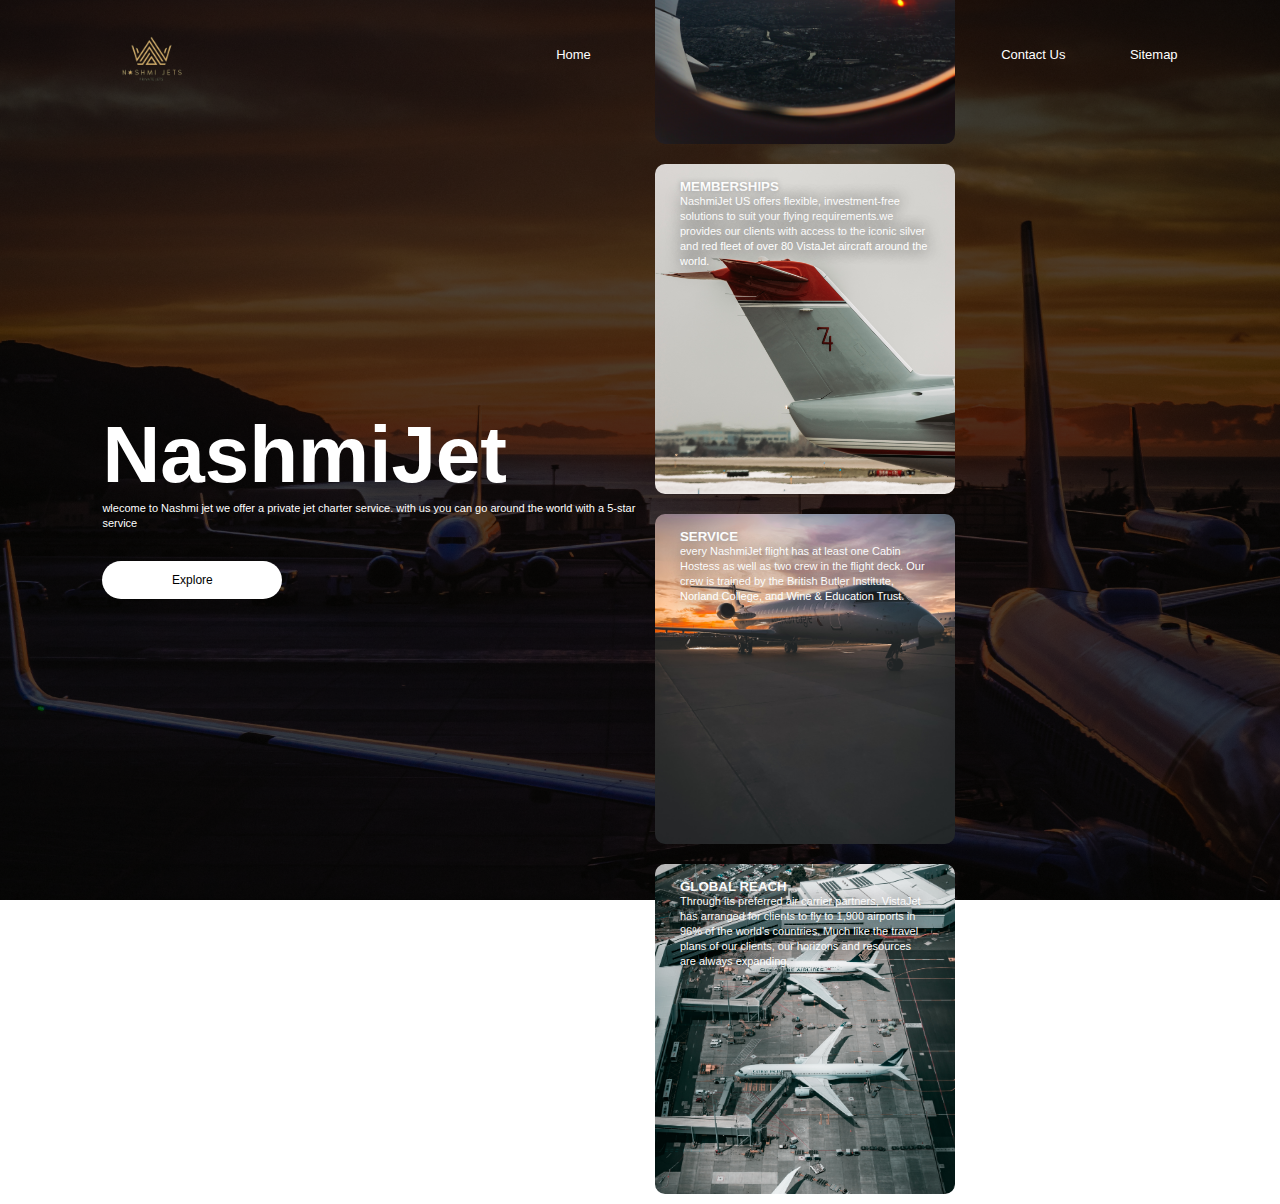
<file: home page/about-us.html>
<html>
    <head>
        <meta name="viewport" content="width=device-width,initial-scale=1.0">
    <title>NashmiJet|ContactUs</title>
    <link rel="stylesheet" href="about-us.css">
    <link rel="icon" href ="imeges/favicon.ico" type ="image/x-icon">
    

    </head>

    <body>
        <div class="container">
<div class="navbar">
    <img src="imeges/output-onlinepngtools.png" class="logo">
    <nav>
        <ul>
            <li><a href="home.html">Home </a></li>
            <li><a href="at2.html">Services </a></li>
             <li><a href="about-us.html">About Us</a></li>
             <li><a href="index.html">Reviews</a></li>
             <li><a href="ttt.html">Contact Us</a></li>
             <li><a href="sitmap.jpg">Sitemap</a></li>
            
        </ul>
    </nav>
    
</div>
<div class="row">
    <div class="col">
<h1>NashmiJet</h1>
<p>wlecome to Nashmi jet we offer a private jet charter service.
     with us you can go around the world with a 5-star service</p>
     <button type="button" href="https://www.linkedin.com/">Explore </button>
    </div>
    <div class="col">
<div class="card card1">
    <h5>About NashmiJet</h5>
    <p> Founded in 2023, NashmiJet revolutionized business aviation by pioneering a new way to fly: 
        access to a global fleet without any of the responsibilities of owning an aircraft.

    </p>
</div>
<div class="card card2">
    <h5>MEMBERSHIPS</h5>
    <p> NashmiJet US offers flexible, investment-free solutions to 
        suit your flying requirements.we provides our 
        clients with access to the iconic silver and red fleet of over
         80 VistaJet aircraft around the world.
    </p>
</div><div class="card card3">
    <h5>SERVICE</h5>
    <p>every NashmiJet flight has 
        at least one Cabin Hostess as well as two crew in the flight deck. Our crew is trained 
        by the British Butler Institute, Norland College, and Wine & Education Trust.

        
    </p>
</div><div class="card card4">
    <h5>GLOBAL REACH</h5>
    <p>Through its preferred air carrier partners, VistaJet has arranged for clients to fly to 1,900 
        airports in 96% of the world's countries. Much like the travel plans of our clients,
         our horizons and resources are always expanding.

    </p>
</div>


    </div>
</div>

        </div>










    </body>
</html>
</file>
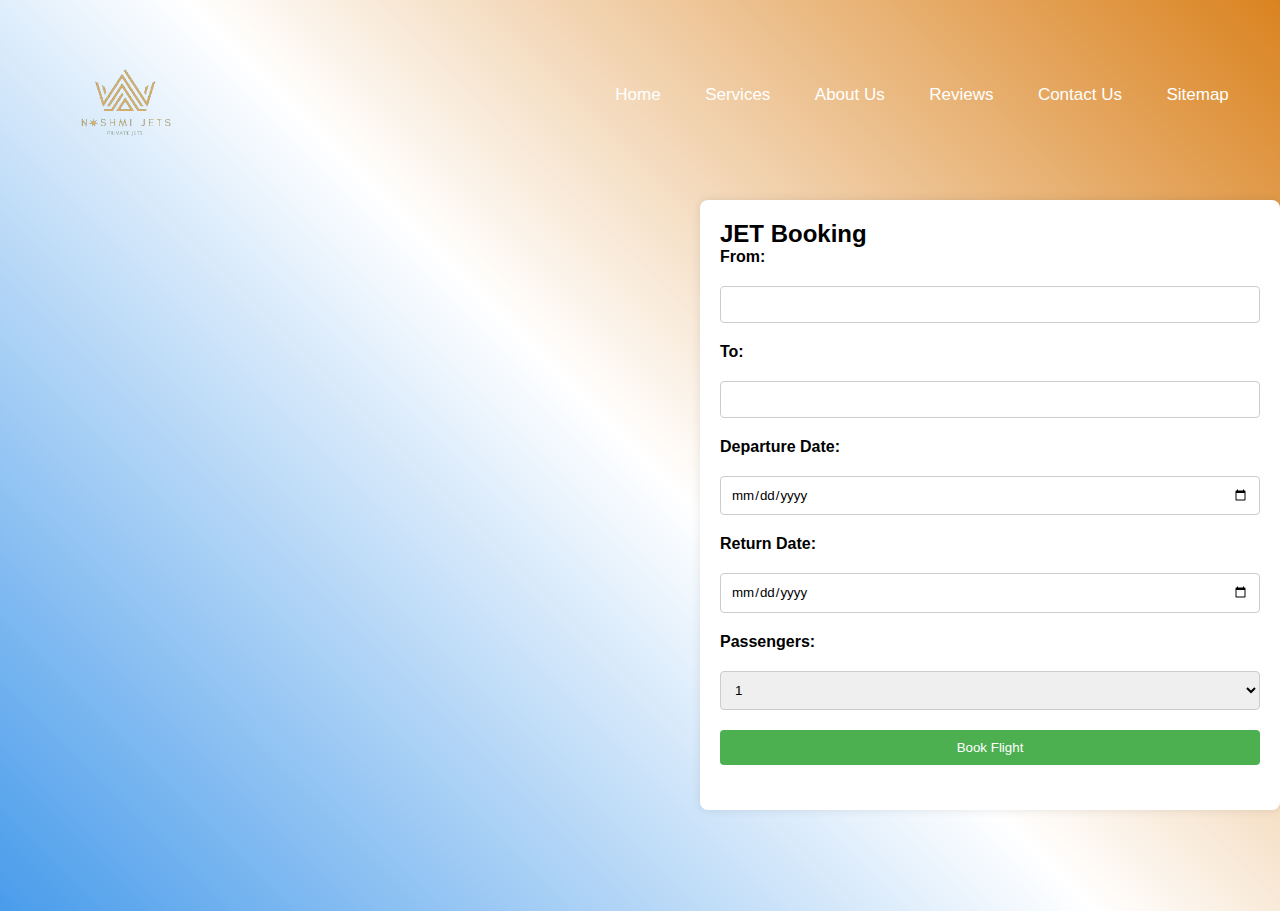
<file: home page/at2.html>
<!DOCTYPE html>
<html lang="en">
<head>
    <link rel ="stylesheet" href="home.css">
    <meta charset="UTF-8">
    <meta name="viewport" content="width=device-width, initial-scale=1.0">
    <title>Flight Booking</title>
    <style> 
        body {
            font-family: Arial, sans-serif;
            margin: 0;
            padding: 0;
            background-color: #f4f4f4;
            height: 78.999vh;
    width: 100%;
    background-image:linear-gradient(45deg,#499ceb,white,rgb(218, 131, 32)) ;

        }

        .container {
            max-width: 600px;
            margin-top: 200px ;
            margin-left:700px ;
            
            background-color: #fff;
            padding: 20px;
            border-radius: 8px;
            box-shadow: 0 0 10px rgba(0, 0, 0, 0.1);
        }

        form {
            display: grid;
            gap: 20px;
        }

        label {
            font-weight: bold;
        }

        input, select {
            width: 100%;
            padding: 10px;
            box-sizing: border-box;
            border: 1px solid #ccc;
            border-radius: 4px;
        }

        button {
            padding: 10px;
            background-color: #4caf50;
            color: #fff;
            border: none;
            border-radius: 4px;
            cursor: pointer;
        }

        button:hover {
            background-color: #45a049;
        }

        .error {
            color: red;
            margin-top: 5px;
        }
    </style>
</head>
<body>
    <nav>
        <img src ="imeges/output-onlinepngtools.png" class="logo">
        <ul>
            <li><a href="home.html">Home </a></li>
                    <li><a href="at2.html">Services </a></li>
                     <li><a href="about-us.html">About Us</a></li>
                     <li><a href="index.html">Reviews</a></li>
                     <li><a href="ttt.html">Contact Us</a></li>
                     <li><a href="sitmap.jpg">Sitemap</a></li>
        </ul>
        
        </nav>
<div class="container">
    <h2>JET Booking</h2>
    <form id="flightForm">
        <label for="from">From:</label>
        <input type="text" id="from" name="from" required>

        <label for="to">To:</label>
        <input type="text" id="to" name="to" required>

        <label for="departure-date">Departure Date:</label>
        <input type="date" id="departure-date" name="departure-date" required>

        <label for="return-date">Return Date:</label>
        <input type="date" id="return-date" name="return-date">

        <label for="passengers">Passengers:</label>
        <select id="passengers" name="passengers" required>
            <option value="1">1</option>
            <option value="2">2</option>
            <option value="3">3</option>
            <option value="4">4</option>
            </select>

        <button type="button" onclick="validateForm()">Book Flight</button>

        <div id="error-message" class="error"></div>
    </form>
</div>

<script>
    function validateForm() {
         from = document.getElementById('from').value;
         to = document.getElementById('to').value;
         departureDate = document.getElementById('departure-date').value;
         returnDate = document.getElementById('return-date').value;
         passengers = document.getElementById('passengers').value;

         errorMessage = document.getElementById('error-message');

        if (!from || !to || !departureDate || !passengers) {
            errorMessage.textContent = 'Please fill in all required fields.';
        } else {
           errorMessage.textContent = '';

            alert('Flight booked successfully!');
        }
    }
</script>

</body>
</html>
</file>
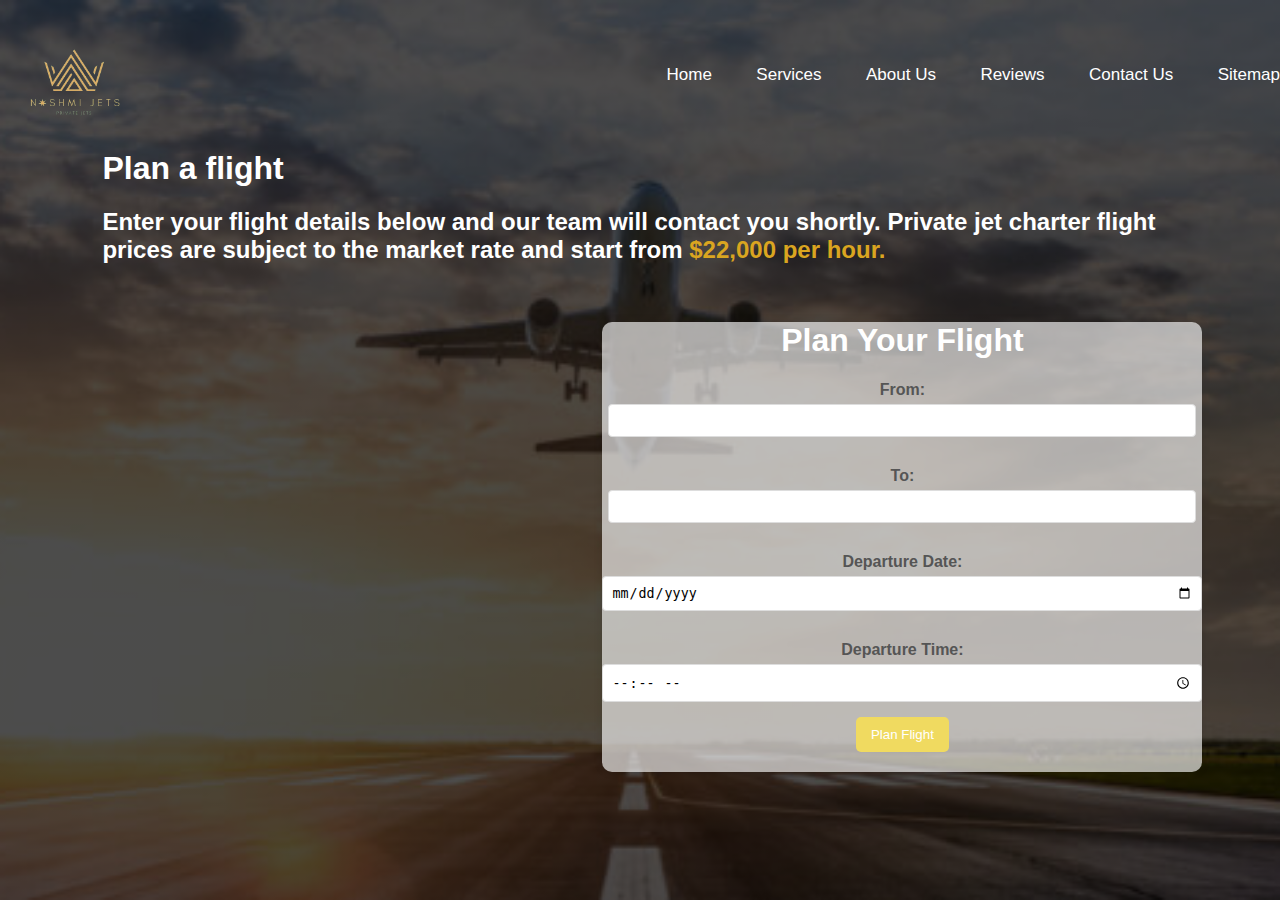
<file: home page/nashmijets.html>
<!DOCTYPE html>
<html lang="en">
<head>
    <meta charset="UTF-8">
    <link rel="stylesheet" href="nashmijets.css">
    <meta name="viewport" content="width=device-width, initial-scale=1.0">
    <title>NashmiJet|Plan a Flight</title>
    <link rel="icon" href ="imeges/favicon.ico" type ="image/x-icon">
    
</head>
<body >
    <div class="container">
    <nav>
        <img src ="imeges/output-onlinepngtools.png" class="logo">
        <ul>
            <li><a href="home.html">Home </a></li>
            <li><a href="at2.html">Services </a></li>
             <li><a href="about-us.html">About Us</a></li>
             <li><a href="index.html">Reviews</a></li>
             <li><a href="ttt.html">Contact Us</a></li>
             <li><a href="sitmap.jpg">Sitemap</a></li>
             
             </ul>
        
        </nav>
<h1>Plan a flight</h1>

<h2 style="color: white;">Enter your flight details below and our team will contact you shortly. Private jet charter flight prices are subject to the market rate and start from <span style="color: goldenrod;">$22,000 per hour.</span></h2>
<br>

    <form action="#" method="post" onsubmit="return planFlight()">
        <h1 style="margin-top: 20px;">Plan Your Flight</h1>

        <label for="From">From:</label>
        <input type="text" id="From" name="From" required>

        <label for="To">To:</label>
        <input type="text" id="To" name="To" required>

        <label for="departureDate">Departure Date:</label>
        <input type="date" id="departureDate" name="departureDate" required>

        <label for="departureTime">Departure Time:</label>
        <input type="time" id="departureTime" name="departureTime" required>

        <button type="submit"> Plan Flight</button>
    </form>

    <div id="result"></div>

    </div>

</body>
</html>
</file>
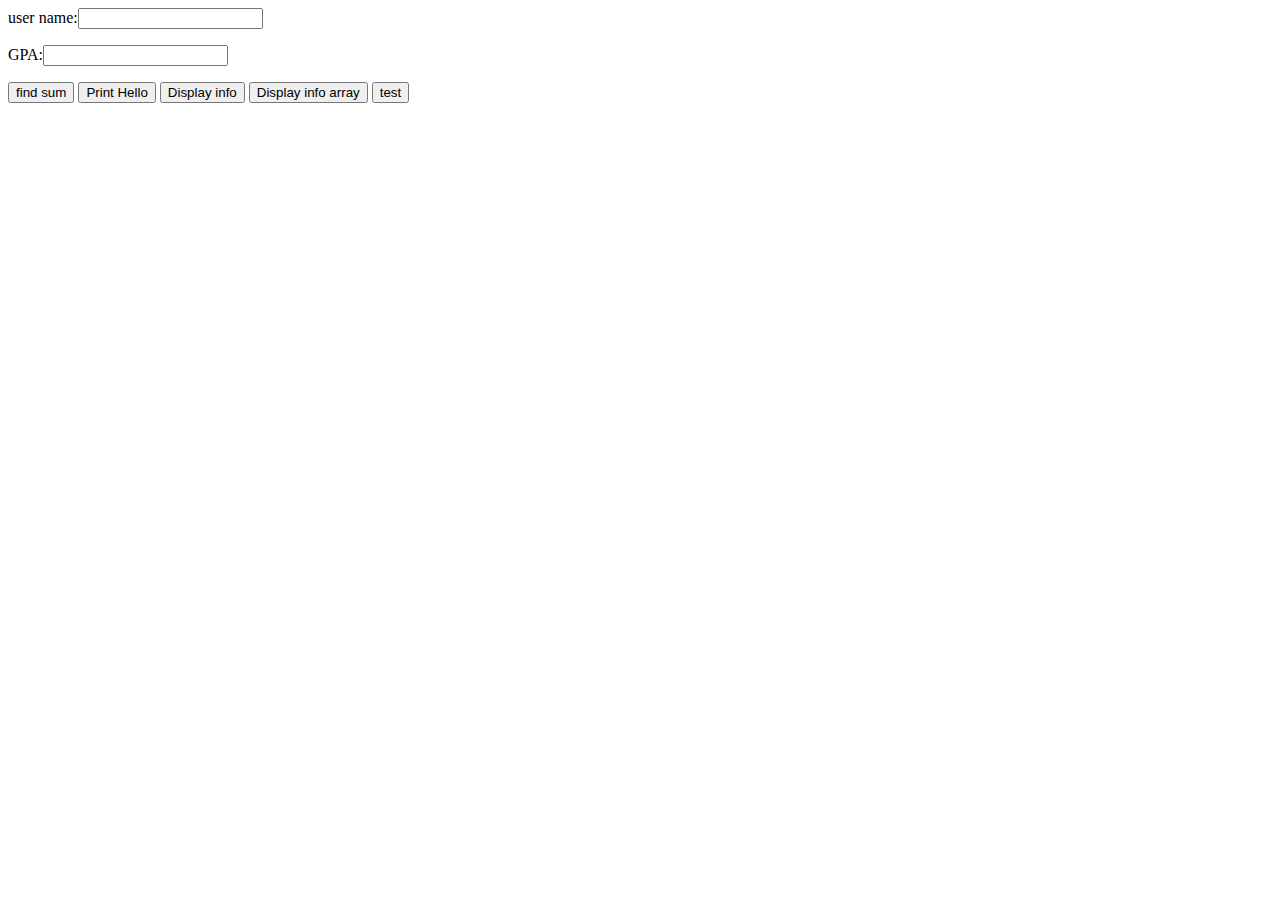
<file: home page/week12,2.html>
<html>
    <head>


    </head>
<body>
    <p id="demo"></p>
    <form>
        user name:<input type="text" id="username">
        <p id="p1" style="color: red;"></p>
        GPA:<input type="number" id="GPA">
        <p id="p2" style="color: red;"></p>
    </form>
    <script>
function fun5(){
var G=document.getElementById("GPA").value;
if(G<0||G>4)
document.getElementById("p2").innerHTML="Invalid GPA"

}



        function fun (){
        var i=1
        var sum=0
        do
        {
            sum=sum+i
            i++ 
        } while(i<=15);
        i=0;
        while(i<=15)
        {
            sum=sum+i
            i++
        }
        for(i=1;i<=15;i++)
        {
            sum=sum+i
        }
        alert ("sum is "+sum)
    }
    function fun2 (){
        var i=1
        var sum=0

        i =prompt("enter a number between 1 and 5")
        for(x=0;x<i;x++)
        document.write("Hello ")
    }
    function fun3 (){
        var student ={fname:"abdallah daraghmeh ",GPA:2.5}
        for(x in student)
document.write(student[x]+"")
    }
    function fun4 (){
        var student=["ahmad", "sara", "abdallah "]
        document.write(student)
        var cars=new Array(5);
        document.write("<br>"+student.length)
        cars[0]="BMW"
        cars[1]="GMC"
        cars[2]="BMW"
        cars[3]="BMW"
        cars[4]="BMW"
        document.write("<br>"+cars)
    }
    </script>
    <button onclick="fun()">find sum</button>
    <button onclick="fun2()">Print Hello</button>
    <button onclick="fun3()">Display info</button>
    <button onclick="fun4()">Display info array</button>
    <button onclick="fun5()">test</button>
</body>
    </html>
</file>
<file: home page/about-us.css>
*{
    margin: 0;
    padding: 0;
    font-family: 'Roboto',sans-serif;
    }
    
    .container{
    width: 100%;
    height: 100vh;
    background-image: linear-gradient(rgba(0,0,0,0.7),rgba(0,0,0,0.7)),url(imeges/bgpic.jpg);
    background-position: center;
    background-size: cover;
    padding-left:8% ;
    padding-right: 8%;
    box-sizing: border-box;
    }
    .navbar{
height: 12%;
display: flex;
align-items: center;
    }
    .container h1{
        font-size: 80px;
        color: white;
        font-weight: 600;
        transition: 0.5s;
        }
        .container h1:hover{
        -webkit-text-stroke: 2px white;
        color: transparent;
        }
    
    .logo{
width: 100px;
cursor: pointer;

    }
    
    .menu-icon{
width: 30px;
cursor: pointer;
margin-left: 40px;
    }
    
    nav{
flex: 1;
text-align: right;

    }
    
    nav ul li{

list-style: none;
display: inline-block;
margin-left: 60px;
    }
    
    nav ul li a{
text-decoration: none;
color: white;
font-size: 13px;

    }
    
    .row{
display:flex;
height: 88%;
align-items: center;
    }
    
    .col{
        flex-basis: 50%;
    }
    
    h1{
        color: white;
        font-size: 100px;
       
    }
    
    p{
        color: white;
        font-size: 11px;
        line-height: 15px;
    }
    
    button{
width: 180px;
color: black;
font-size: 12px;
padding: 12px 0;
background: white;
border: 0;
border-radius: 20px;
outline: none;
margin-top: 30px;
    }
     
    .card{
        width: 300px;
        height: 330px;
        display: inline-block;
border-radius: 10px;
padding: 15px 25px;
box-sizing: border-box;
cursor: pointer;
margin: 10px 15px;
background-image: url(imeges/1stpic.jpg);
background-position: center;
background-size: cover;
transition: transform 0.5s;
    }
    .card1
    {
        background-image: url(imeges/1stpic.jpg);
    }

    .card2
    {
        background-image: url(imeges/2ndpic.jpg);
    } 
    
    .card3
    {
        background-image: url(imeges/3rdpoc.jpg);
    }
    
    .card4
    {
        background-image: url(imeges/4thpic\.jpg);
    }
    .card:hover{
        transform: translateY(-10px);
    }
    
    h5{
color: white;
text-shadow: 0 0 5px #999;

    }
    
    .card p {
        text-shadow: 0 0 15px #000;
        font: size 8px; 
    }
    
    @media(min-aspect-ratio:16/9){
        .back-video{
        width: 100%;
        height: auto;
        }
        }
        
        @media(max-aspect-ratio:16/9){
            .back-video{
            width: auto;
            height: 100%;
            }
            }
</file>
<file: home page/home.css>
*{
margin: 0;
padding: 0;
box-sizing: border-box;
font-family: 'poppins',sans-serif;
}
.main{
width: 100%;
height : 100vh;
background-image:linear-gradient(rgba(12,3,51,0.3),rgba(12,3,51,0.3)) ;
position: relative;
padding: 0.5%;
display: flex;
align-items: center;
justify-content:center ;
}

nav{
width:100% ;
position: absolute;
top: 0;
left: 0;
padding: 20px 4%;
display:flex ;
align-items: center;
justify-content: space-between;
}

nav .logo{
width: 150px;
}

nav ul li {
list-style: none;
display: inline-block;
margin-left: 40px;

}

nav ul li a{
text-decoration: none ;
color:white;
font-size: 17px;
}

.content{
    text-align: center;
}

.content h1{
font-size: 160px;
color: white;
font-weight: 600;
transition: 0.5s;
}
.content h1:hover{
-webkit-text-stroke: 2px white;
color: transparent;
}



.content a{
text-decoration: none;
display: inline-block;
color: white;
font-size: 24px;
border: 2px solid white;
padding:14px 70px ;
border-radius: 50px;
margin-top: 20px;
}

.back-video{
position: absolute;
right: 0;
bottom: 0;
z-index: -1;
}

@media(min-aspect-ratio:16/9){
.back-video{
width: 100%;
height: auto;
}
}

@media(max-aspect-ratio:16/9){
    .back-video{
    width: auto;
    height: 100%;
    }
    }
</file>
<file: home page/nashmijets.css>
body {
            font-family: 'Segoe UI', Tahoma, Geneva, Verdana, sans-serif;
            background-color: #f4f4f4c9;
            margin: 0;
            padding:0;
            display:flex;
            align-items:center;
            justify-content: center;
            height: 100vh;
			
        }
        .container{
            width: 100%;
            height: 100vh;
            background-image: linear-gradient(rgba(0,0,0,0.7),rgba(0,0,0,0.7)),url(imeges/plane.jpg);
            background-position: center;
            background-size: cover;
            padding-left:8% ;
            padding-right: 8%;
            box-sizing: border-box;
            }
        nav{
            width:100% ;
            position: absolute;
            top: 0;
            left: 0;
            display:flex ;
            align-items: center;
            justify-content: space-between;
            }
            
            nav .logo{
            width: 150px;
            }
            
            nav ul li {
            list-style: none;
            display: inline-block;
            margin-left: 40px;
            
            }
            
            nav ul li a{
            text-decoration: none ;
            color:white;
            font-size: 17px;
            
            }
        form {
            background-color: #ffffffa2;
            padding-bottom: 20px;
            margin-left: 500px;
            
            border-radius: 10px;
            box-shadow: 0 0 10px rgba(0, 0, 0, 0.1);
            max-width: 600px;
            width: 100%;
            text-align: center;
        }
        h1 {
            color: white;
            margin-top: 150px;
        }
        label {
            display: block;
            margin: 15px 0 5px;
            font-weight: bold;
            color: #555;
        }
        input {
            width: calc(100% - 12px);
            padding: 8px;
            margin-bottom: 15px;
            border: 1px solid #ddd;
            border-radius: 4px;
            box-sizing: border-box;
        }
        input[type="date"],
        input[type="time"] {
            width: 100%;
        }
        button {
            background-color: #f0da60;
            color: white;
            padding: 10px 15px;
            border: none;
            border-radius: 5px;
            cursor: pointer;
        }
        button:hover {
            background-color: #e79e15;
        }
        #result {
            margin-top: 20px;
            text-align: left;
        }
        @media(min-aspect-ratio:16/9){
            .back-video{
            width: 100%;
            height: auto;
            }
            }
            
            @media(max-aspect-ratio:16/9){
                .back-video{
                width: auto;
                height: 100%;
                }
                }
</file>
